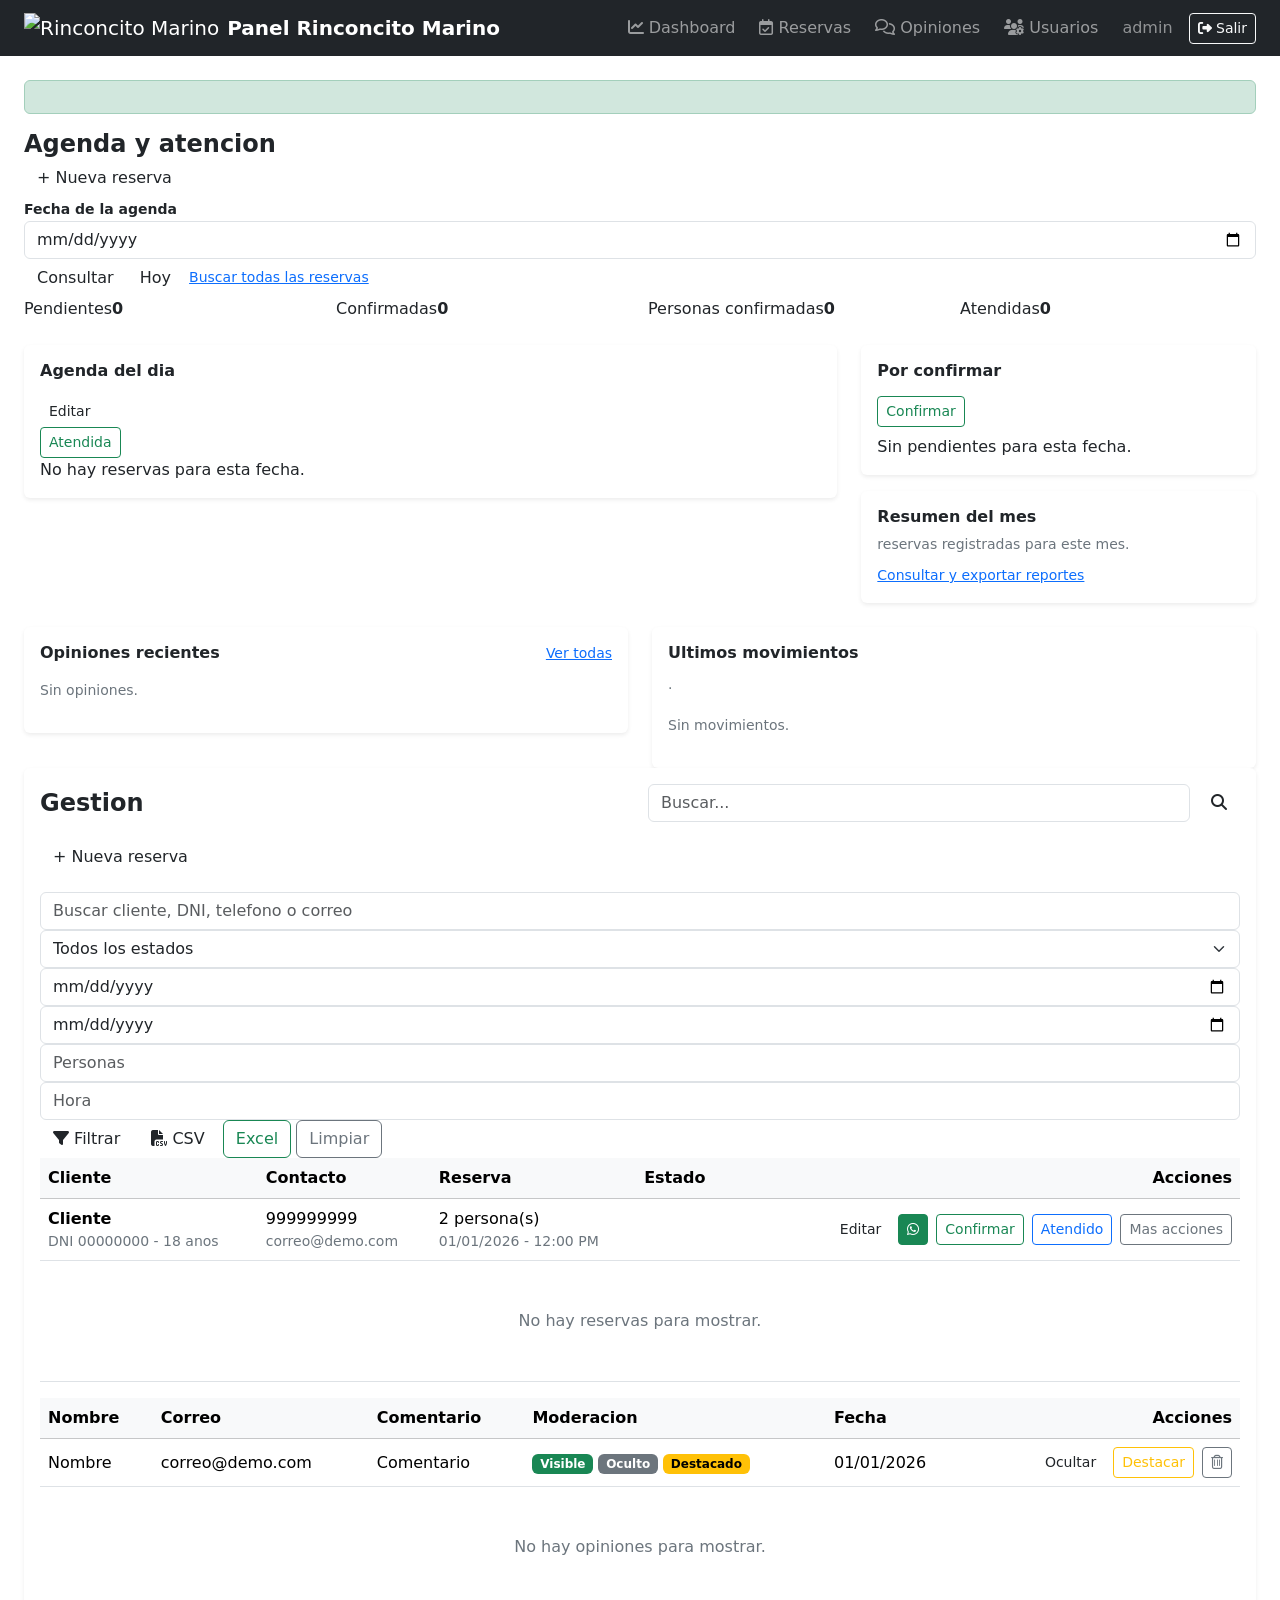
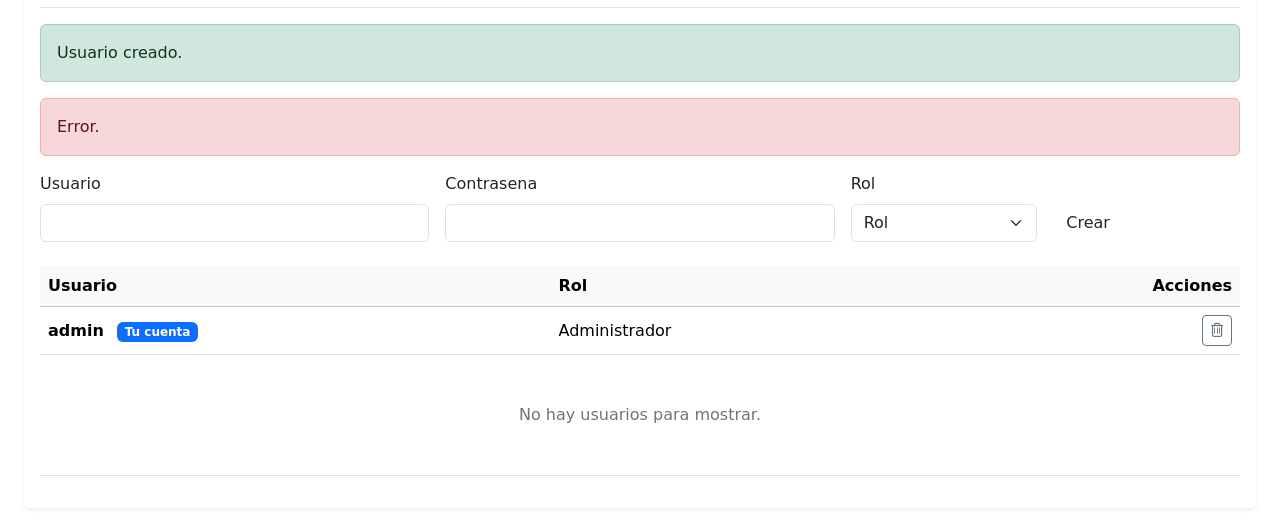
<file: src/main/resources/templates/admin.html>
﻿<!DOCTYPE html>
<html lang="es" xmlns:th="http://www.thymeleaf.org" xmlns:sec="https://www.thymeleaf.org/extras/spring-security">
<head>
    <meta charset="UTF-8">
    <meta name="viewport" content="width=device-width, initial-scale=1.0">
    <title>Dashboard - Rinconcito Marino</title>
    <link rel="icon" type="image/png" th:href="@{/assets/logo.png}">
    <link href="https://cdn.jsdelivr.net/npm/bootstrap@5.3.3/dist/css/bootstrap.min.css" rel="stylesheet">
    <link href="https://cdnjs.cloudflare.com/ajax/libs/font-awesome/6.6.0/css/all.min.css" rel="stylesheet">
    <link href="https://fonts.googleapis.com/css2?family=Poppins:wght@400;500;600;700&display=swap" rel="stylesheet">
    <link rel="stylesheet" th:href="@{/css/style.css(v='20261027-admin-compact')}">
</head>
<body class="admin-layout">
<nav class="navbar navbar-expand-lg navbar-dark bg-dark">
    <div class="container-fluid px-4">
        <a class="navbar-brand d-flex align-items-center gap-2" th:href="@{/admin}">
            <img th:src="@{/assets/logo.png}" alt="Rinconcito Marino">
            <span class="fw-semibold">Panel Rinconcito Marino</span>
        </a>
        <button class="navbar-toggler" type="button" data-bs-toggle="collapse" data-bs-target="#adminNav">
            <span class="navbar-toggler-icon"></span>
        </button>
        <div class="collapse navbar-collapse" id="adminNav">
            <ul class="navbar-nav ms-auto align-items-lg-center gap-lg-2">
                <li class="nav-item">
                    <a class="nav-link" th:classappend="${view == 'dashboard'} ? ' active'" th:href="@{/admin}">
                        <i class="fa-solid fa-chart-line"></i> Dashboard
                    </a>
                </li>
                <li class="nav-item">
                    <a class="nav-link" th:classappend="${view == 'reservas'} ? ' active'" th:href="@{/admin/reservas}">
                        <i class="fa-regular fa-calendar-check"></i> Reservas
                    </a>
                </li>
                <li class="nav-item">
                    <a class="nav-link" th:classappend="${view == 'opiniones'} ? ' active'" th:href="@{/admin/opiniones}">
                        <i class="fa-regular fa-comments"></i> Opiniones
                    </a>
                </li>
                <li class="nav-item" sec:authorize="hasRole('ADMIN')">
                    <a class="nav-link" th:classappend="${view == 'usuarios'} ? ' active'" th:href="@{/admin/usuarios}">
                        <i class="fa-solid fa-users-gear"></i> Usuarios
                    </a>
                </li>
                <li class="nav-item text-white-50 px-lg-2">
                    <span sec:authentication="name">admin</span>
                </li>
                <li class="nav-item">
                    <form th:action="@{/logout}" method="post">
                        <button type="submit" class="btn btn-outline-light btn-sm">
                            <i class="fa-solid fa-right-from-bracket"></i> Salir
                        </button>
                    </form>
                </li>
            </ul>
        </div>
    </div>
</nav>

<main class="container-fluid px-4 py-4">
    <div class="alert alert-success" th:if="${reservaMensaje}" th:text="${reservaMensaje}" role="status"></div>
    <section th:if="${view == 'dashboard'}" class="admin-dashboard">
        <header class="admin-page-header">
            <div><h1 class="h4 fw-bold mb-0">Agenda y atencion</h1></div>
            <a class="btn btn-rm" th:href="@{/admin/reservas/nueva}" sec:authorize="hasAnyRole('ADMIN','EMPLEADO')">+ Nueva reserva</a>
        </header>
        <form method="get" th:action="@{/admin}" class="admin-agenda-toolbar">
            <label for="diaAgenda" class="small fw-semibold">Fecha de la agenda</label>
            <input id="diaAgenda" class="form-control" type="date" name="dia" th:value="${dia}">
            <button class="btn btn-rm">Consultar</button><a class="btn btn-outline-rm" th:href="@{/admin}">Hoy</a>
            <a class="ms-md-auto small" th:href="@{/admin/reservas}">Buscar todas las reservas</a>
        </form>
        <div class="row g-3 mb-4">
<div class="col-6 col-xl-3"><article class="dashboard-kpi warning"><span>Pendientes</span><strong th:text="${pendientesDia}">0</strong></article></div>
<div class="col-6 col-xl-3"><article class="dashboard-kpi success"><span>Confirmadas</span><strong th:text="${confirmadasDia}">0</strong></article></div>
<div class="col-6 col-xl-3"><article class="dashboard-kpi primary"><span>Personas confirmadas</span><strong th:text="${personasDia}">0</strong></article></div>
<div class="col-6 col-xl-3"><article class="dashboard-kpi accent"><span>Atendidas</span><strong th:text="${atendidasDia}">0</strong></article></div>
        </div>
        <div class="row g-4">
            <div class="col-xl-8"><section class="card border-0 shadow-sm"><div class="card-body">
                <div class="d-flex justify-content-between align-items-center mb-3"><h2 class="h6 fw-bold mb-0">Agenda del dia</h2><span class="text-secondary small" th:text="${#temporals.format(dia,'dd/MM/yyyy')}"></span></div>
                <div class="dashboard-list">
                    <article th:each="reserva : ${reservasHoy}" class="dashboard-list-item">
                        <div class="agenda-client"><strong th:text="${reserva.hora}"></strong><span th:text="${reserva.nombreCompleto}"></span><small th:text="${reserva.personas + ' personas'}"></small></div>
                        <div class="agenda-actions"><span class="badge" th:classappend="' text-bg-' + ${reserva.estado.badgeClass}" th:text="${reserva.estado.etiqueta}"></span>
                            <a class="btn btn-outline-rm btn-sm" sec:authorize="hasAnyRole('ADMIN','EMPLEADO')" th:href="@{/admin/reservas/{id}/editar(id=${reserva.id})}">Editar</a>
                            <form th:if="${reserva.estado.name() == 'CONFIRMADO'}" sec:authorize="hasAnyRole('ADMIN','EMPLEADO')" th:action="@{/admin/reservas/{id}/estado(id=${reserva.id})}" method="post"><input type="hidden" name="estado" value="ATENDIDO"><button class="btn btn-outline-success btn-sm">Atendida</button></form>
                        </div>
                    </article>
                    <p th:if="${#lists.isEmpty(reservasHoy)}" class="dashboard-empty mb-0">No hay reservas para esta fecha.</p>
                </div>
            </div></section></div>
            <div class="col-xl-4"><section class="card border-0 shadow-sm"><div class="card-body">
                <h2 class="h6 fw-bold mb-3">Por confirmar</h2>
                <article th:each="reserva : ${reservasUrgentes}" class="dashboard-list-item mb-2">
                    <div><strong th:text="${reserva.nombreCompleto}"></strong><small th:text="${reserva.hora + ' · ' + reserva.personas + ' personas'}"></small></div>
                    <form sec:authorize="hasAnyRole('ADMIN','EMPLEADO')" th:action="@{/admin/reservas/{id}/estado(id=${reserva.id})}" method="post"><input type="hidden" name="estado" value="CONFIRMADO"><button class="btn btn-outline-success btn-sm">Confirmar</button></form>
                </article>
                <p th:if="${#lists.isEmpty(reservasUrgentes)}" class="dashboard-empty mb-0">Sin pendientes para esta fecha.</p>
            </div></section>
            <section class="card border-0 shadow-sm mt-3"><div class="card-body"><h2 class="h6 fw-bold">Resumen del mes</h2><p class="small text-secondary mb-2"><strong th:text="${stats.reservasMes}"></strong> reservas registradas para este mes.</p><a class="small" th:href="@{/admin/reservas}">Consultar y exportar reportes</a></div></section></div>
            <div class="col-md-6"><section class="card border-0 shadow-sm"><div class="card-body"><div class="d-flex justify-content-between mb-3"><h2 class="h6 fw-bold mb-0">Opiniones recientes</h2><a class="small" th:href="@{/admin/opiniones}">Ver todas</a></div><div th:each="opinion : ${opinionesRecientes}" class="mb-3 small"><strong th:text="${opinion.nombres}"></strong><p class="text-secondary mb-0" th:text="${opinion.comentario}"></p></div><p th:if="${#lists.isEmpty(opinionesRecientes)}" class="text-secondary small">Sin opiniones.</p></div></section></div>
            <div class="col-md-6"><section class="card border-0 shadow-sm"><div class="card-body"><h2 class="h6 fw-bold mb-3">Ultimos movimientos</h2><div th:each="item : ${historialReciente}" class="mb-3 small"><strong th:text="${item.accion}"></strong><p class="text-secondary mb-0"><span th:text="${item.usuario}"></span> · <span th:text="${#temporals.format(item.fecha,'dd/MM HH:mm')}"></span></p></div><p th:if="${#lists.isEmpty(historialReciente)}" class="small text-secondary">Sin movimientos.</p></div></section></div>
        </div>
    </section>

    <section class="card border-0 shadow-sm" th:if="${!#strings.equals(view, 'dashboard')}">
        <div class="card-body">
            <div class="row g-3 align-items-center mb-3">
                <div class="col-md-6">
                    <h1 class="h4 fw-bold mb-0" th:text="${view == 'opiniones'} ? 'Gestion de opiniones' : (${view == 'usuarios'} ? 'Gestion de usuarios' : 'Gestion de reservas')">Gestion</h1>
                </div>
                <div class="col-md-6" th:if="${view == 'opiniones'}">
                    <form class="d-flex gap-2" method="get" th:action="@{/admin/opiniones}">
                        <input type="search" class="form-control" name="q" th:value="${q}" placeholder="Buscar...">
                        <button class="btn btn-rm" type="submit"><i class="fa-solid fa-magnifying-glass"></i></button>
                    </form>
                </div>
            </div>

            <a th:if="${view == 'reservas'}" sec:authorize="hasAnyRole('ADMIN','EMPLEADO')" class="btn btn-rm mb-3" th:href="@{/admin/reservas/nueva}">+ Nueva reserva</a>
            <form th:if="${view == 'reservas'}" class="reservation-admin-filters" method="get" th:action="@{/admin/reservas}">
                <input type="search" class="form-control" name="q" th:value="${q}" placeholder="Buscar cliente, DNI, telefono o correo">
                <select class="form-select" name="estado">
                    <option value="">Todos los estados</option>
                    <option th:each="estado : ${estados}" th:value="${estado}" th:text="${estado.etiqueta}" th:selected="${estadoFiltro == estado}">Estado</option>
                </select>
                <input class="form-control" type="date" name="fechaDesde" th:value="${fechaDesde}" title="Desde">
                <input class="form-control" type="date" name="fechaHasta" th:value="${fechaHasta}" title="Hasta">
                <input class="form-control" type="number" min="1" max="20" name="personas" th:value="${personasFiltro}" placeholder="Personas">
                <input class="form-control" type="text" name="hora" th:value="${horaFiltro}" placeholder="Hora">
                <div class="admin-filter-actions">
                <button class="btn btn-rm" type="submit"><i class="fa-solid fa-filter"></i> Filtrar</button>
                <a class="btn btn-outline-rm"
                   th:href="@{/admin/reservas/exportar(q=${q},estado=${estadoFiltro},fechaDesde=${fechaDesde},fechaHasta=${fechaHasta},personas=${personasFiltro},hora=${horaFiltro})}">
                    <i class="fa-solid fa-file-csv"></i> CSV
                </a>
                <a class="btn btn-outline-success" th:href="@{/admin/reservas/excel(q=${q},estado=${estadoFiltro},fechaDesde=${fechaDesde},fechaHasta=${fechaHasta},personas=${personasFiltro},hora=${horaFiltro})}">Excel</a>
                <a class="btn btn-outline-secondary" th:href="@{/admin/reservas}">Limpiar</a>
                </div>
            </form>

            <div th:if="${view == 'reservas'}" class="table-responsive">
                <table class="table table-hover align-middle">
                    <thead class="table-light">
                    <tr>
                        <th>Cliente</th>
                        <th>Contacto</th>
                        <th>Reserva</th>
                        <th>Estado</th>
                        <th class="text-end">Acciones</th>
                    </tr>
                    </thead>
                    <tbody>
                    <tr th:each="reserva : ${reservas}">
                        <td>
                            <div class="fw-semibold" th:text="${reserva.nombreCompleto}">Cliente</div>
                            <div class="small text-secondary">DNI <span th:text="${reserva.dni}">00000000</span> - <span th:text="${reserva.edad}">18</span> anos</div>
                        </td>
                        <td>
                            <div th:text="${reserva.telefono}">999999999</div>
                            <div class="small text-secondary" th:text="${reserva.email}">correo@demo.com</div>
                        </td>
                        <td>
                            <div><span th:text="${reserva.personas}">2</span> persona(s)</div>
                            <div class="small text-secondary">
                                <span th:text="${#temporals.format(reserva.fecha, 'dd/MM/yyyy')}">01/01/2026</span>
                                - <span th:text="${reserva.hora}">12:00 PM</span>
                            </div>
                        </td>
                        <td>
                            <span class="badge" th:classappend="' text-bg-' + ${reserva.estado.badgeClass}" th:text="${reserva.estado.etiqueta}">Pendiente</span>
                        </td>
                        <td>
                            <div class="d-flex flex-wrap justify-content-end gap-2">
                                <a class="btn btn-outline-rm btn-sm" sec:authorize="hasAnyRole('ADMIN','EMPLEADO')" th:href="@{/admin/reservas/{id}/editar(id=${reserva.id})}">Editar</a>
                                <a class="btn btn-success btn-sm"
                                   th:if="${reserva.whatsappClienteUrl}"
                                   target="_blank"
                                   rel="noreferrer"
                                   th:href="${reserva.whatsappClienteUrl}">
                                    <i class="fab fa-whatsapp"></i>
                                </a>
                                <form th:if="${reserva.estado.name() == 'PENDIENTE'}" th:action="@{/admin/reservas/{id}/estado(id=${reserva.id})}" method="post" sec:authorize="!hasRole('LECTOR')">
                                    <input type="hidden" name="estado" value="CONFIRMADO">
                                    <button class="btn btn-outline-success btn-sm" type="submit">Confirmar</button>
                                </form>
                                <form th:if="${reserva.estado.name() == 'CONFIRMADO'}" th:action="@{/admin/reservas/{id}/estado(id=${reserva.id})}" method="post" sec:authorize="!hasRole('LECTOR')">
                                    <input type="hidden" name="estado" value="ATENDIDO">
                                    <button class="btn btn-outline-primary btn-sm" type="submit">Atendido</button>
                                </form>
                                <details class="admin-more" sec:authorize="hasAnyRole('ADMIN','EMPLEADO')"><summary class="btn btn-outline-secondary btn-sm">Mas acciones</summary><div class="d-flex flex-wrap gap-2 pt-2">
                                <form th:if="${reserva.estado.name() == 'CONFIRMADO'}" th:action="@{/admin/reservas/{id}/estado(id=${reserva.id})}" method="post" sec:authorize="!hasRole('LECTOR')">
                                    <input type="hidden" name="estado" value="NO_ASISTIO">
                                    <button class="btn btn-outline-dark btn-sm" type="submit">No asistio</button>
                                </form>
                                <form th:if="${reserva.estado.name() == 'PENDIENTE'}" th:action="@{/admin/reservas/{id}/estado(id=${reserva.id})}" method="post" sec:authorize="!hasRole('LECTOR')">
                                    <input type="hidden" name="estado" value="CANCELADO_CLIENTE">
                                    <button class="btn btn-outline-secondary btn-sm" type="submit">Cancelar</button>
                                </form>
                                <form th:if="${reserva.estado.name() == 'PENDIENTE'}" th:action="@{/admin/reservas/{id}/estado(id=${reserva.id})}" method="post" sec:authorize="!hasRole('LECTOR')">
                                    <input type="hidden" name="estado" value="RECHAZADO">
                                    <button class="btn btn-outline-danger btn-sm" type="submit">Rechazar</button>
                                </form>
                                <form th:action="@{/admin/reservas/{id}/eliminar(id=${reserva.id})}" method="post" onsubmit="return confirm('Eliminar esta reserva?')" sec:authorize="hasRole('ADMIN')">
                                    <button class="btn btn-outline-secondary btn-sm" type="submit" aria-label="Eliminar reserva"><i class="fa-regular fa-trash-can"></i></button>
                                </form>
                                </div></details>
                            </div>
                        </td>
                    </tr>
                    <tr th:if="${#lists.isEmpty(reservas)}">
                        <td colspan="5" class="text-center text-secondary py-5">No hay reservas para mostrar.</td>
                    </tr>
                    </tbody>
                </table>
            </div>

            <div th:if="${view == 'opiniones'}" class="table-responsive">
                <table class="table table-hover align-middle">
                    <thead class="table-light">
                    <tr>
                        <th>Nombre</th>
                        <th>Correo</th>
                        <th>Comentario</th>
                        <th>Moderacion</th>
                        <th>Fecha</th>
                        <th class="text-end">Acciones</th>
                    </tr>
                    </thead>
                    <tbody>
                    <tr th:each="opinion : ${opiniones}">
                        <td th:text="${opinion.nombres}">Nombre</td>
                        <td th:text="${opinion.correo}">correo@demo.com</td>
                        <td th:text="${opinion.comentario}">Comentario</td>
                        <td>
                            <span class="badge text-bg-success" th:if="${opinion.visible}">Visible</span>
                            <span class="badge text-bg-secondary" th:unless="${opinion.visible}">Oculto</span>
                            <span class="badge text-bg-warning" th:if="${opinion.destacado}">Destacado</span>
                        </td>
                        <td th:text="${#temporals.format(opinion.fechaRegistro, 'dd/MM/yyyy HH:mm')}">01/01/2026</td>
                        <td class="text-end">
                            <div class="d-flex flex-wrap justify-content-end gap-2">
                                <form th:action="@{/admin/opiniones/{id}/moderacion(id=${opinion.id})}" method="post" sec:authorize="!hasRole('LECTOR')">
                                    <input type="hidden" name="visible" th:value="${!opinion.visible}">
                                    <input type="hidden" name="destacado" th:value="${opinion.destacado}">
                                    <button class="btn btn-outline-rm btn-sm" type="submit" th:text="${opinion.visible} ? 'Ocultar' : 'Mostrar'">Ocultar</button>
                                </form>
                                <form th:action="@{/admin/opiniones/{id}/moderacion(id=${opinion.id})}" method="post" sec:authorize="!hasRole('LECTOR')">
                                    <input type="hidden" name="visible" th:value="${opinion.visible}">
                                    <input type="hidden" name="destacado" th:value="${!opinion.destacado}">
                                    <button class="btn btn-outline-warning btn-sm" type="submit" th:text="${opinion.destacado} ? 'Quitar destacado' : 'Destacar'">Destacar</button>
                                </form>
                                <form th:action="@{/admin/opiniones/{id}/eliminar(id=${opinion.id})}" method="post" onsubmit="return confirm('Eliminar esta opinion?')" sec:authorize="hasRole('ADMIN')">
                                    <button class="btn btn-outline-secondary btn-sm" type="submit"><i class="fa-regular fa-trash-can"></i></button>
                                </form>
                            </div>
                        </td>
                    </tr>
                    <tr th:if="${#lists.isEmpty(opiniones)}">
                        <td colspan="6" class="text-center text-secondary py-5">No hay opiniones para mostrar.</td>
                    </tr>
                    </tbody>
                </table>
            </div>

            <div th:if="${view == 'usuarios'}">
                <div class="alert alert-success" th:if="${userOk}" th:text="${userOk}">Usuario creado.</div>
                <div class="alert alert-danger" th:if="${userError}" th:text="${userError}">Error.</div>

                <form class="row g-3 align-items-end mb-4" method="post" th:action="@{/admin/usuarios}">
                    <div class="col-md-4">
                        <label class="form-label">Usuario</label>
                        <input class="form-control" name="usuario" minlength="3" maxlength="40" required>
                    </div>
                    <div class="col-md-4">
                        <label class="form-label">Contrasena</label>
                        <input class="form-control" name="password" type="password" minlength="8" required>
                    </div>
                    <div class="col-md-2">
                        <label class="form-label">Rol</label>
                        <select class="form-select" name="rol" required>
                            <option th:each="rol : ${roles}" th:value="${rol}" th:text="${rol.etiqueta}">Rol</option>
                        </select>
                    </div>
                    <div class="col-md-2">
                        <button class="btn btn-rm" type="submit">Crear</button>
                    </div>
                </form>

                <div class="table-responsive">
                    <table class="table table-hover align-middle">
                        <thead class="table-light">
                        <tr>
                            <th>Usuario</th>
                            <th>Rol</th>
                            <th class="text-end">Acciones</th>
                        </tr>
                        </thead>
                        <tbody>
                        <tr th:each="usuario : ${usuarios}">
                            <td>
                                <span class="fw-semibold" th:text="${usuario.usuario}">admin</span>
                                <span class="badge text-bg-primary ms-2" th:if="${usuario.usuario == currentUser}">Tu cuenta</span>
                            </td>
                            <td th:text="${usuario.rol.etiqueta}">Administrador</td>
                            <td class="text-end">
                                <form th:if="${usuario.usuario != currentUser}" th:action="@{/admin/usuarios/{id}/eliminar(id=${usuario.id})}" method="post" onsubmit="return confirm('Eliminar este usuario?')">
                                    <button class="btn btn-outline-secondary btn-sm" type="submit"><i class="fa-regular fa-trash-can"></i></button>
                                </form>
                            </td>
                        </tr>
                        <tr th:if="${#lists.isEmpty(usuarios)}">
                            <td colspan="3" class="text-center text-secondary py-5">No hay usuarios para mostrar.</td>
                        </tr>
                        </tbody>
                    </table>
                </div>
            </div>
        </div>
    </section>
</main>

<script src="https://cdn.jsdelivr.net/npm/bootstrap@5.3.3/dist/js/bootstrap.bundle.min.js"></script>
</body>
</html>
</file>
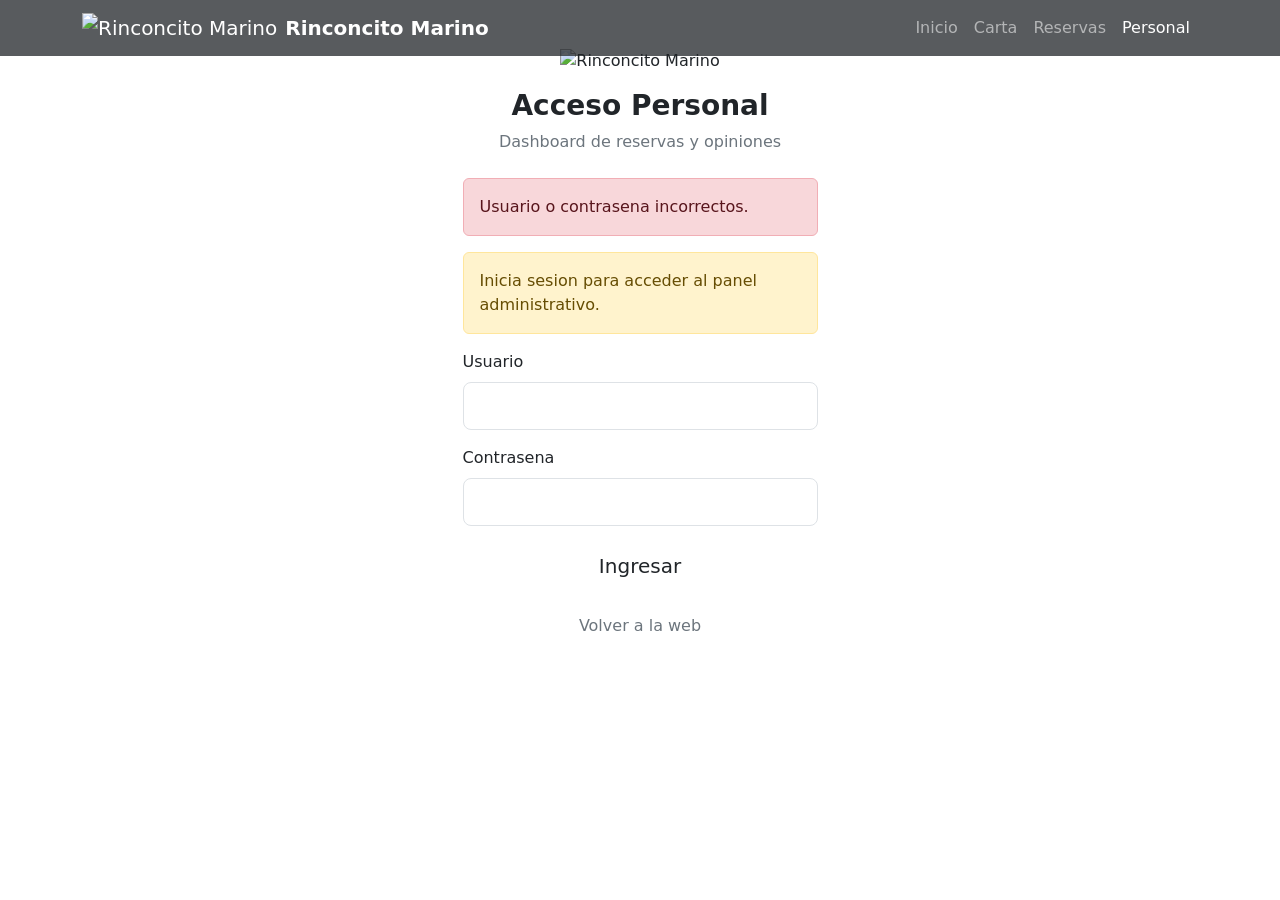
<file: src/main/resources/templates/login.html>
<!DOCTYPE html>
<html lang="es" xmlns:th="http://www.thymeleaf.org">
<head>
    <meta charset="UTF-8">
    <meta name="viewport" content="width=device-width, initial-scale=1.0">
    <title>Acceso Personal - Rinconcito Marino</title>
    <link rel="icon" type="image/png" th:href="@{/assets/logo.png}">
    <link href="https://cdn.jsdelivr.net/npm/bootstrap@5.3.3/dist/css/bootstrap.min.css" rel="stylesheet">
    <link href="https://fonts.googleapis.com/css2?family=Poppins:wght@400;500;600;700&display=swap" rel="stylesheet">
    <link rel="stylesheet" th:href="@{/css/style.css(v='20260608-cache-reset')}">
</head>
<body>
<nav class="navbar navbar-expand-lg navbar-dark fixed-top bg-dark bg-opacity-75 site-navbar">
    <div class="container">
        <a class="navbar-brand d-flex align-items-center gap-2" th:href="@{/}">
            <img th:src="@{/assets/logo.png}" alt="Rinconcito Marino">
            <span class="fw-semibold">Rinconcito Marino</span>
        </a>
        <button class="navbar-toggler" type="button" data-bs-toggle="collapse" data-bs-target="#mainNav">
            <span class="navbar-toggler-icon"></span>
        </button>
        <div class="collapse navbar-collapse" id="mainNav">
            <ul class="navbar-nav ms-auto">
                <li class="nav-item"><a class="nav-link" th:href="@{/}">Inicio</a></li>
                <li class="nav-item"><a class="nav-link" th:href="@{/carta}">Carta</a></li>
                <li class="nav-item"><a class="nav-link" th:href="@{/reservas}">Reservas</a></li>
                <li class="nav-item"><a class="nav-link active" th:href="@{/login}">Personal</a></li>
            </ul>
        </div>
    </div>
</nav>
<main class="login-screen">
    <div class="container">
        <div class="row justify-content-center">
            <div class="col-md-7 col-lg-5">
                <div class="brand-panel p-4 p-md-5">
                    <div class="text-center mb-4">
                        <img th:src="@{/assets/logo.png}" alt="Rinconcito Marino" style="height: 84px">
                        <h1 class="h3 fw-bold mt-3">Acceso Personal</h1>
                        <p class="text-secondary mb-0">Dashboard de reservas y opiniones</p>
                    </div>

                    <div class="alert alert-danger" th:if="${loginError}">
                        Usuario o contrasena incorrectos.
                    </div>
                    <div class="alert alert-warning" th:if="${sessionExpired}">
                        Inicia sesion para acceder al panel administrativo.
                    </div>

                    <form th:action="@{/login}" th:object="${loginRequest}" method="post" class="row g-3">
                        <div class="col-12">
                            <label for="usuario" class="form-label">Usuario</label>
                            <input th:field="*{usuario}" type="text" class="form-control form-control-lg" autocomplete="username" required>
                        </div>
                        <div class="col-12">
                            <label for="password" class="form-label">Contrasena</label>
                            <input th:field="*{password}" type="password" class="form-control form-control-lg" autocomplete="current-password" required>
                        </div>
                        <div class="col-12 d-grid">
                            <button type="submit" class="btn btn-rm btn-lg">Ingresar</button>
                        </div>
                    </form>

                    <div class="text-center mt-4">
                        <a th:href="@{/}" class="link-secondary text-decoration-none">Volver a la web</a>
                    </div>
                </div>
            </div>
        </div>
    </div>
</main>
</body>
</html>
</file>
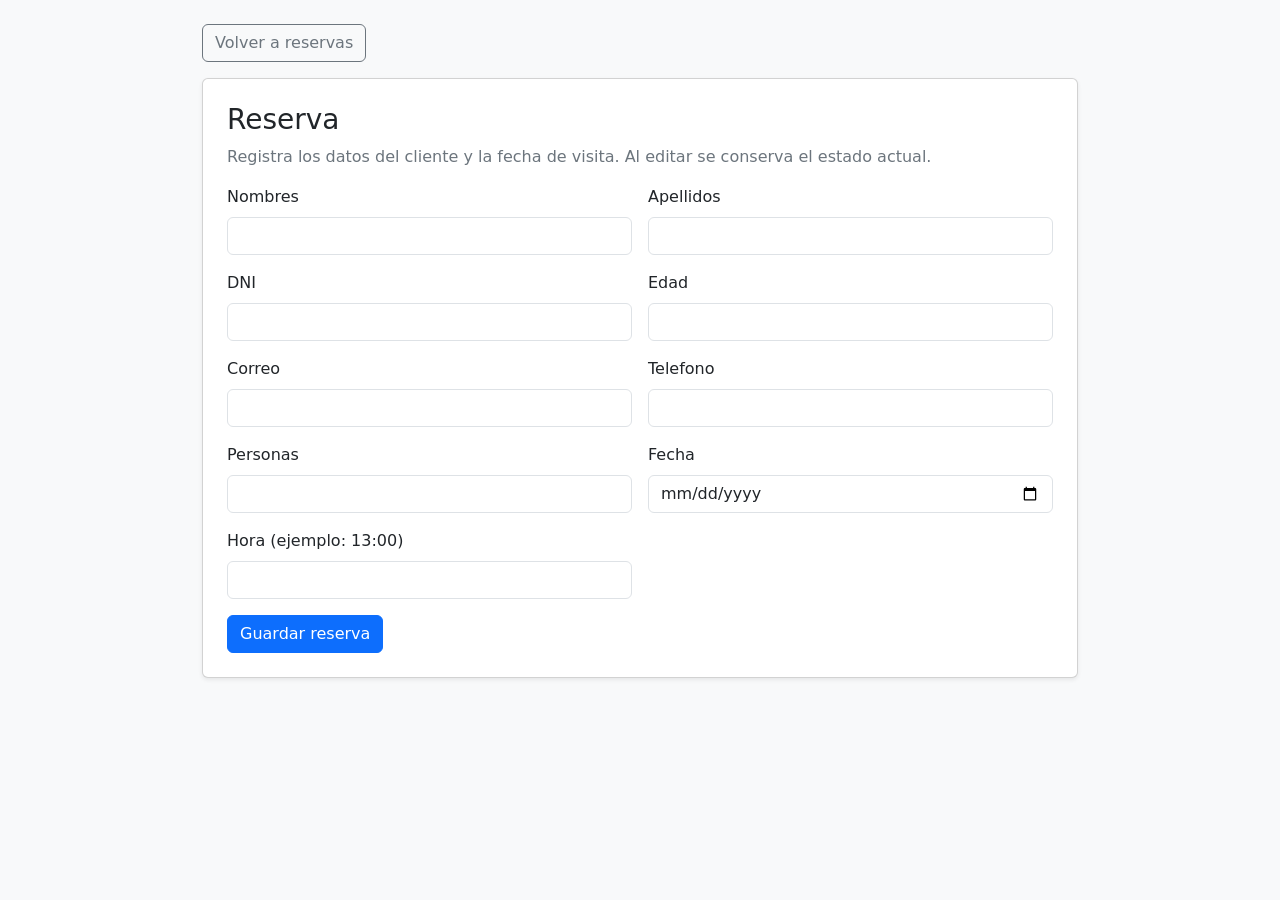
<file: src/main/resources/templates/reserva-form.html>
<!DOCTYPE html>
<html lang="es" xmlns:th="http://www.thymeleaf.org">
<head><meta charset="UTF-8"><meta name="viewport" content="width=device-width, initial-scale=1"><title>Gestionar reserva</title><link href="https://cdn.jsdelivr.net/npm/bootstrap@5.3.3/dist/css/bootstrap.min.css" rel="stylesheet"></head>
<body class="bg-light"><main class="container py-4" style="max-width:900px">
<a th:href="@{/admin/reservas}" class="btn btn-outline-secondary mb-3">Volver a reservas</a>
<section class="card shadow-sm"><div class="card-body p-4">
<h1 class="h3" th:text="${reserva.id == null ? 'Nueva reserva' : 'Editar y reprogramar reserva'}">Reserva</h1>
<p class="text-secondary">Registra los datos del cliente y la fecha de visita. Al editar se conserva el estado actual.</p>
<form th:action="@{/admin/reservas/guardar}" th:object="${reserva}" method="post" class="row g-3">
<input type="hidden" name="reservaId" th:value="*{id}">
<div class="col-md-6"><label class="form-label" for="nombres">Nombres</label><input class="form-control" id="nombres" type="text" th:field="*{nombres}" required><div class="text-danger small" th:errors="*{nombres}"></div></div>
<div class="col-md-6"><label class="form-label" for="apellidos">Apellidos</label><input class="form-control" id="apellidos" type="text" th:field="*{apellidos}" required><div class="text-danger small" th:errors="*{apellidos}"></div></div>
<div class="col-md-6"><label class="form-label" for="dni">DNI</label><input class="form-control" id="dni" type="text" th:field="*{dni}" required><div class="text-danger small" th:errors="*{dni}"></div></div>
<div class="col-md-6"><label class="form-label" for="edad">Edad</label><input class="form-control" id="edad" type="number" th:field="*{edad}" required><div class="text-danger small" th:errors="*{edad}"></div></div>
<div class="col-md-6"><label class="form-label" for="email">Correo</label><input class="form-control" id="email" type="email" th:field="*{email}" required><div class="text-danger small" th:errors="*{email}"></div></div>
<div class="col-md-6"><label class="form-label" for="telefono">Telefono</label><input class="form-control" id="telefono" type="tel" th:field="*{telefono}" required><div class="text-danger small" th:errors="*{telefono}"></div></div>
<div class="col-md-6"><label class="form-label" for="personas">Personas</label><input class="form-control" id="personas" type="number" th:field="*{personas}" required><div class="text-danger small" th:errors="*{personas}"></div></div>
<div class="col-md-6"><label class="form-label" for="fecha">Fecha</label><input class="form-control" id="fecha" type="date" th:field="*{fecha}" required><div class="text-danger small" th:errors="*{fecha}"></div></div>
<div class="col-md-6"><label class="form-label" for="hora">Hora (ejemplo: 13:00)</label><input class="form-control" id="hora" type="text" th:field="*{hora}" required><div class="text-danger small" th:errors="*{hora}"></div></div>
<div class="col-12"><button class="btn btn-primary" type="submit">Guardar reserva</button></div>
</form></div></section></main></body></html>
</file>
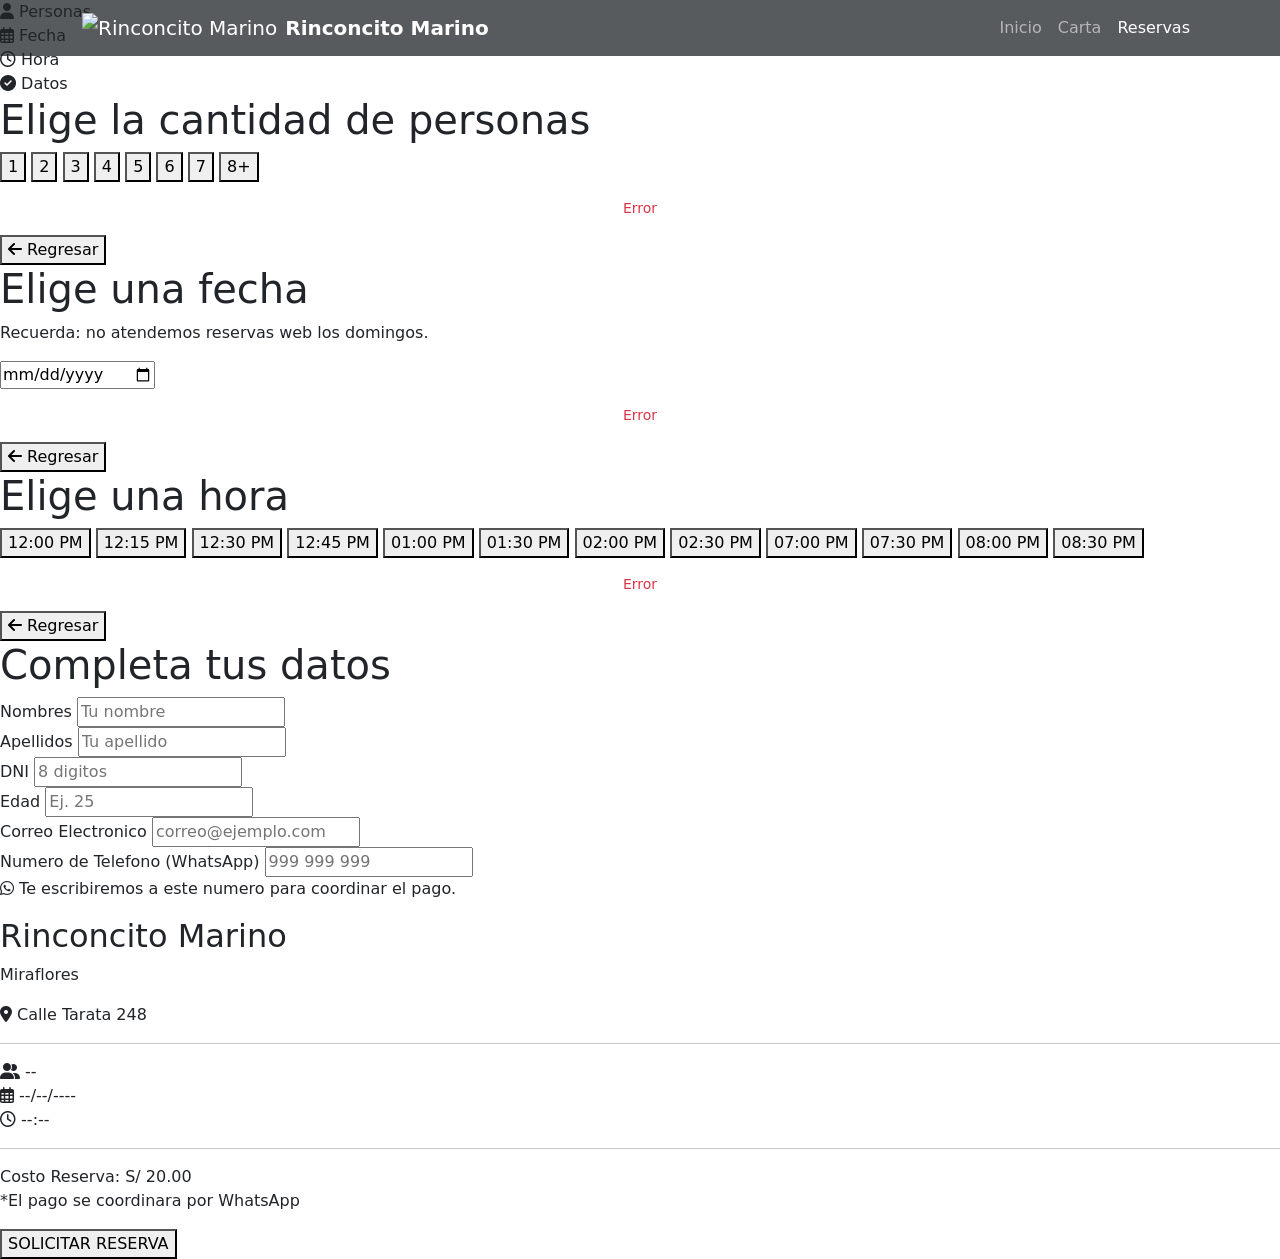
<file: src/main/resources/templates/reservas.html>
<!DOCTYPE html>
<html lang="es" xmlns:th="http://www.thymeleaf.org">
<head>
    <meta charset="UTF-8">
    <meta name="viewport" content="width=device-width, initial-scale=1.0">
    <title>Reservas - Rinconcito Marino</title>
    <link rel="icon" type="image/png" th:href="@{/assets/logo.png}">
    <link href="https://cdn.jsdelivr.net/npm/bootstrap@5.3.3/dist/css/bootstrap.min.css" rel="stylesheet">
    <link href="https://cdnjs.cloudflare.com/ajax/libs/font-awesome/6.6.0/css/all.min.css" rel="stylesheet">
    <link href="https://fonts.googleapis.com/css2?family=Playfair+Display:wght@700&family=Poppins:wght@400;500;600;700&display=swap" rel="stylesheet">
    <link rel="stylesheet" th:href="@{/css/style.css(v='20260608-cache-reset')}">
</head>
<body class="reservation-page">
<nav class="navbar navbar-expand-lg navbar-dark fixed-top bg-dark bg-opacity-75 site-navbar">
    <div class="container">
        <a class="navbar-brand d-flex align-items-center gap-2" th:href="@{/}">
            <img th:src="@{/assets/logo.png}" alt="Rinconcito Marino">
            <span class="fw-semibold">Rinconcito Marino</span>
        </a>
        <button class="navbar-toggler" type="button" data-bs-toggle="collapse" data-bs-target="#mainNav">
            <span class="navbar-toggler-icon"></span>
        </button>
        <div class="collapse navbar-collapse" id="mainNav">
            <ul class="navbar-nav ms-auto">
                <li class="nav-item"><a class="nav-link" th:href="@{/}">Inicio</a></li>
                <li class="nav-item"><a class="nav-link" th:href="@{/carta}">Carta</a></li>
                <li class="nav-item"><a class="nav-link active" th:href="@{/reservas}">Reservas</a></li>
            </ul>
        </div>
    </div>
</nav>

<main class="reservation-wizard">
    <form th:action="@{/reservas}" th:object="${reserva}" method="post" id="reservationForm">
        <input type="hidden" th:field="*{personas}">
        <input type="hidden" th:field="*{fecha}">
        <input type="hidden" th:field="*{hora}">

        <div class="progress-container">
            <div class="step-indicator active" id="ind1"><i class="fas fa-user"></i> Personas</div>
            <div class="step-indicator" id="ind2"><i class="far fa-calendar-alt"></i> Fecha</div>
            <div class="step-indicator" id="ind3"><i class="far fa-clock"></i> Hora</div>
            <div class="step-indicator" id="ind4"><i class="fas fa-check-circle"></i> Datos</div>
        </div>

        <div class="wizard-content">
            <section class="step-panel active" id="step1">
                <h1 class="step-title">Elige la cantidad de personas</h1>
                <div class="people-grid">
                    <button type="button" class="btn-circle" onclick="selectPeople(1)">1</button>
                    <button type="button" class="btn-circle" onclick="selectPeople(2)">2</button>
                    <button type="button" class="btn-circle" onclick="selectPeople(3)">3</button>
                    <button type="button" class="btn-circle" onclick="selectPeople(4)">4</button>
                    <button type="button" class="btn-circle" onclick="selectPeople(5)">5</button>
                    <button type="button" class="btn-circle" onclick="selectPeople(6)">6</button>
                    <button type="button" class="btn-circle" onclick="selectPeople(7)">7</button>
                    <button type="button" class="btn-circle" onclick="selectPeople(8)">8+</button>
                </div>
                <p class="text-danger small text-center mt-3" th:if="${#fields.hasErrors('personas')}" th:errors="*{personas}">Error</p>
            </section>

            <section class="step-panel" id="step2">
                <button type="button" class="btn-back" onclick="goToStep(1)"><i class="fas fa-arrow-left"></i> Regresar</button>
                <h1 class="step-title">Elige una fecha</h1>
                <p class="step-subtitle">Recuerda: no atendemos reservas web los domingos.</p>
                <div class="date-picker-container">
                    <input type="date" id="dateInput" onchange="selectDate(this)">
                </div>
                <p id="dateError" class="error-msg"></p>
                <p class="text-danger small text-center mt-3" th:if="${#fields.hasErrors('fecha')}" th:errors="*{fecha}">Error</p>
            </section>

            <section class="step-panel" id="step3">
                <button type="button" class="btn-back" onclick="goToStep(2)"><i class="fas fa-arrow-left"></i> Regresar</button>
                <h1 class="step-title">Elige una hora</h1>
                <div class="time-grid">
                    <button type="button" class="btn-time" onclick="selectTime('12:00 PM')">12:00 PM</button>
                    <button type="button" class="btn-time" onclick="selectTime('12:15 PM')">12:15 PM</button>
                    <button type="button" class="btn-time" onclick="selectTime('12:30 PM')">12:30 PM</button>
                    <button type="button" class="btn-time" onclick="selectTime('12:45 PM')">12:45 PM</button>
                    <button type="button" class="btn-time" onclick="selectTime('01:00 PM')">01:00 PM</button>
                    <button type="button" class="btn-time" onclick="selectTime('01:30 PM')">01:30 PM</button>
                    <button type="button" class="btn-time" onclick="selectTime('02:00 PM')">02:00 PM</button>
                    <button type="button" class="btn-time" onclick="selectTime('02:30 PM')">02:30 PM</button>
                    <button type="button" class="btn-time" onclick="selectTime('07:00 PM')">07:00 PM</button>
                    <button type="button" class="btn-time" onclick="selectTime('07:30 PM')">07:30 PM</button>
                    <button type="button" class="btn-time" onclick="selectTime('08:00 PM')">08:00 PM</button>
                    <button type="button" class="btn-time" onclick="selectTime('08:30 PM')">08:30 PM</button>
                </div>
                <p class="text-danger small text-center mt-3" th:if="${#fields.hasErrors('hora')}" th:errors="*{hora}">Error</p>
            </section>

            <section class="step-panel" id="step4">
                <button type="button" class="btn-back" onclick="goToStep(3)"><i class="fas fa-arrow-left"></i> Regresar</button>
                <div class="final-layout">
                    <div class="form-column">
                        <h1 class="step-title text-start">Completa tus datos</h1>
                        <div class="form-row">
                            <div class="reservation-input-group">
                                <label for="nombres">Nombres</label>
                                <input type="text" th:field="*{nombres}" placeholder="Tu nombre" th:classappend="${#fields.hasErrors('nombres')} ? ' is-invalid'">
                                <div class="invalid-feedback" th:errors="*{nombres}">Error</div>
                            </div>
                            <div class="reservation-input-group">
                                <label for="apellidos">Apellidos</label>
                                <input type="text" th:field="*{apellidos}" placeholder="Tu apellido" th:classappend="${#fields.hasErrors('apellidos')} ? ' is-invalid'">
                                <div class="invalid-feedback" th:errors="*{apellidos}">Error</div>
                            </div>
                        </div>
                        <div class="form-row">
                            <div class="reservation-input-group">
                                <label for="dni">DNI</label>
                                <input type="text" th:field="*{dni}" placeholder="8 digitos" maxlength="8" th:classappend="${#fields.hasErrors('dni')} ? ' is-invalid'">
                                <div class="invalid-feedback" th:errors="*{dni}">Error</div>
                            </div>
                            <div class="reservation-input-group">
                                <label for="edad">Edad</label>
                                <input type="number" th:field="*{edad}" placeholder="Ej. 25" min="18" th:classappend="${#fields.hasErrors('edad')} ? ' is-invalid'">
                                <div class="invalid-feedback" th:errors="*{edad}">Error</div>
                            </div>
                        </div>
                        <div class="reservation-input-group">
                            <label for="email">Correo Electronico</label>
                            <input type="email" th:field="*{email}" placeholder="correo@ejemplo.com" th:classappend="${#fields.hasErrors('email')} ? ' is-invalid'">
                            <div class="invalid-feedback" th:errors="*{email}">Error</div>
                        </div>
                        <div class="reservation-input-group">
                            <label for="telefono">Numero de Telefono (WhatsApp)</label>
                            <input type="text" th:field="*{telefono}" placeholder="999 999 999" maxlength="9" th:classappend="${#fields.hasErrors('telefono')} ? ' is-invalid'">
                            <div class="invalid-feedback" th:errors="*{telefono}">Error</div>
                            <p class="reservation-help"><i class="fab fa-whatsapp"></i> Te escribiremos a este numero para coordinar el pago.</p>
                        </div>
                    </div>

                    <aside class="summary-column">
                        <div class="reservation-summary-card">
                            <h2>Rinconcito Marino</h2>
                            <p class="location-text">Miraflores</p>
                            <div class="summary-detail"><i class="fas fa-map-marker-alt"></i> Calle Tarata 248</div>
                            <hr class="divider">
                            <div class="summary-row"><i class="fas fa-user-friends"></i> <span id="sumPersonas">--</span></div>
                            <div class="summary-row"><i class="far fa-calendar-alt"></i> <span id="sumFecha">--/--/----</span></div>
                            <div class="summary-row"><i class="far fa-clock"></i> <span id="sumHora">--:--</span></div>
                            <hr class="divider">
                            <div class="summary-row reservation-cost">
                                <span>Costo Reserva:</span>
                                <span>S/ 20.00</span>
                            </div>
                            <p class="reservation-note">*El pago se coordinara por WhatsApp</p>
                            <button type="button" class="btn-confirm" onclick="submitReservation()">SOLICITAR RESERVA</button>
                        </div>
                    </aside>
                </div>
            </section>
        </div>
    </form>
</main>

<div class="modal fade" id="successModal" tabindex="-1" aria-hidden="true">
    <div class="modal-dialog modal-dialog-centered">
        <div class="modal-content">
            <div class="modal-header">
                <h2 class="modal-title h5">Solicitud enviada</h2>
                <button type="button" class="btn-close" data-bs-dismiss="modal" aria-label="Cerrar"></button>
            </div>
            <div class="modal-body">
                Tu reserva quedo en estado Pendiente. Puedes abrir WhatsApp para coordinar el adelanto de S/ 20.00.
            </div>
            <div class="modal-footer">
                <a class="btn btn-success" th:if="${whatsappUrl}" th:href="${whatsappUrl}" target="_blank" rel="noreferrer">
                    <i class="fab fa-whatsapp"></i> Abrir WhatsApp
                </a>
                <button type="button" class="btn btn-outline-secondary" data-bs-dismiss="modal">Cerrar</button>
            </div>
        </div>
    </div>
</div>

<div class="modal fade" id="validationModal" tabindex="-1" aria-hidden="true">
    <div class="modal-dialog modal-dialog-centered">
        <div class="modal-content">
            <div class="modal-header">
                <h2 class="modal-title h5">Datos incompletos</h2>
                <button type="button" class="btn-close" data-bs-dismiss="modal" aria-label="Cerrar"></button>
            </div>
            <div class="modal-body">Corrige los campos marcados antes de solicitar la reserva.</div>
            <div class="modal-footer">
                <button type="button" class="btn btn-rm" data-bs-dismiss="modal">Revisar</button>
            </div>
        </div>
    </div>
</div>

<script src="https://cdn.jsdelivr.net/npm/bootstrap@5.3.3/dist/js/bootstrap.bundle.min.js"></script>
<script th:inline="javascript">
    const validationError = /*[[${validationError ?: false}]]*/ false;
    const reservaOk = /*[[${reservaOk ?: false}]]*/ false;
    const reserva = {
        personas: document.getElementById('personas').value || '',
        fecha: document.getElementById('fecha').value || '',
        hora: document.getElementById('hora').value || ''
    };

    function goToStep(stepNumber) {
        document.querySelectorAll('.step-panel').forEach(panel => panel.classList.remove('active'));
        document.getElementById('step' + stepNumber).classList.add('active');
        updateIndicators(stepNumber);
    }

    function updateIndicators(currentStep) {
        for (let i = 1; i <= 4; i++) {
            const indicator = document.getElementById('ind' + i);
            if (i <= currentStep) indicator.classList.add('active');
            else indicator.classList.remove('active');
        }
    }

    function selectPeople(personas) {
        reserva.personas = personas;
        document.getElementById('personas').value = personas;
        document.getElementById('sumPersonas').textContent = personas + (personas === 1 ? ' persona' : ' personas');
        const dateInput = document.getElementById('dateInput');
        dateInput.min = new Date().toISOString().split('T')[0];
        goToStep(2);
    }

    function selectDate(input) {
        if (!input.value) return;
        const parts = input.value.split('-');
        const date = new Date(parts[0], parts[1] - 1, parts[2]);
        if (date.getDay() === 0) {
            document.getElementById('dateError').textContent = 'No atendemos los domingos.';
            input.value = '';
            return;
        }
        document.getElementById('dateError').textContent = '';
        reserva.fecha = input.value;
        document.getElementById('fecha').value = input.value;
        document.getElementById('sumFecha').textContent = date.toLocaleDateString('es-PE', {
            weekday: 'long',
            year: 'numeric',
            month: 'long',
            day: 'numeric'
        });
        goToStep(3);
    }

    function selectTime(hora) {
        reserva.hora = hora;
        document.getElementById('hora').value = hora;
        document.getElementById('sumHora').textContent = hora;
        goToStep(4);
    }

    function submitReservation() {
        const requiredIds = ['personas', 'fecha', 'hora', 'nombres', 'apellidos', 'dni', 'edad', 'email', 'telefono'];
        const hasEmpty = requiredIds.some(id => !document.getElementById(id).value.trim());
        if (hasEmpty) {
            new bootstrap.Modal(document.getElementById('validationModal')).show();
            return;
        }

        const dni = document.getElementById('dni').value.trim();
        const telefono = document.getElementById('telefono').value.trim();
        const edad = Number(document.getElementById('edad').value);
        if (dni.length !== 8 || telefono.length !== 9 || edad < 18) {
            new bootstrap.Modal(document.getElementById('validationModal')).show();
            return;
        }

        const button = document.querySelector('.btn-confirm');
        button.textContent = 'PROCESANDO...';
        button.disabled = true;
        document.getElementById('reservationForm').submit();
    }

    if (reserva.personas) document.getElementById('sumPersonas').textContent = reserva.personas + ' persona(s)';
    if (reserva.fecha) document.getElementById('sumFecha').textContent = reserva.fecha;
    if (reserva.hora) document.getElementById('sumHora').textContent = reserva.hora;
    if (validationError) {
        goToStep(4);
        new bootstrap.Modal(document.getElementById('validationModal')).show();
    }
    if (reservaOk) new bootstrap.Modal(document.getElementById('successModal')).show();
</script>
</body>
</html>
</file>
